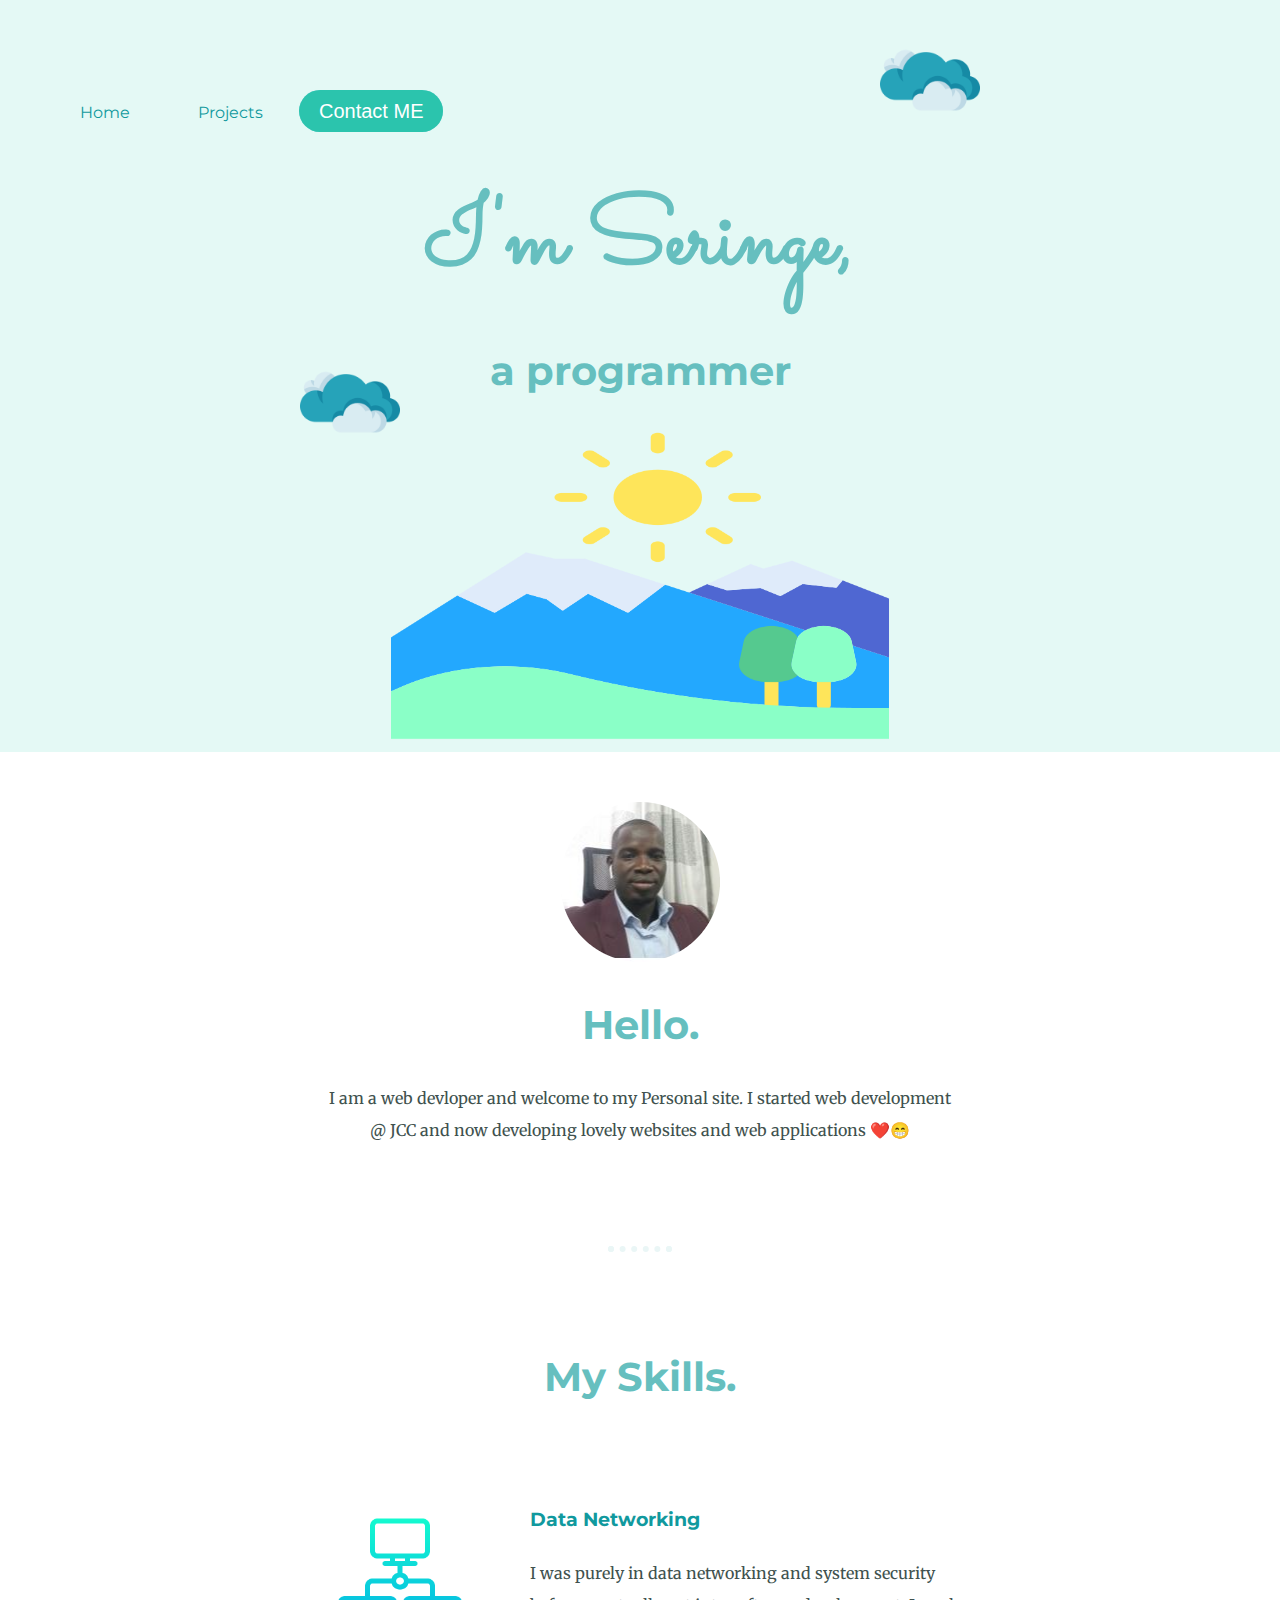
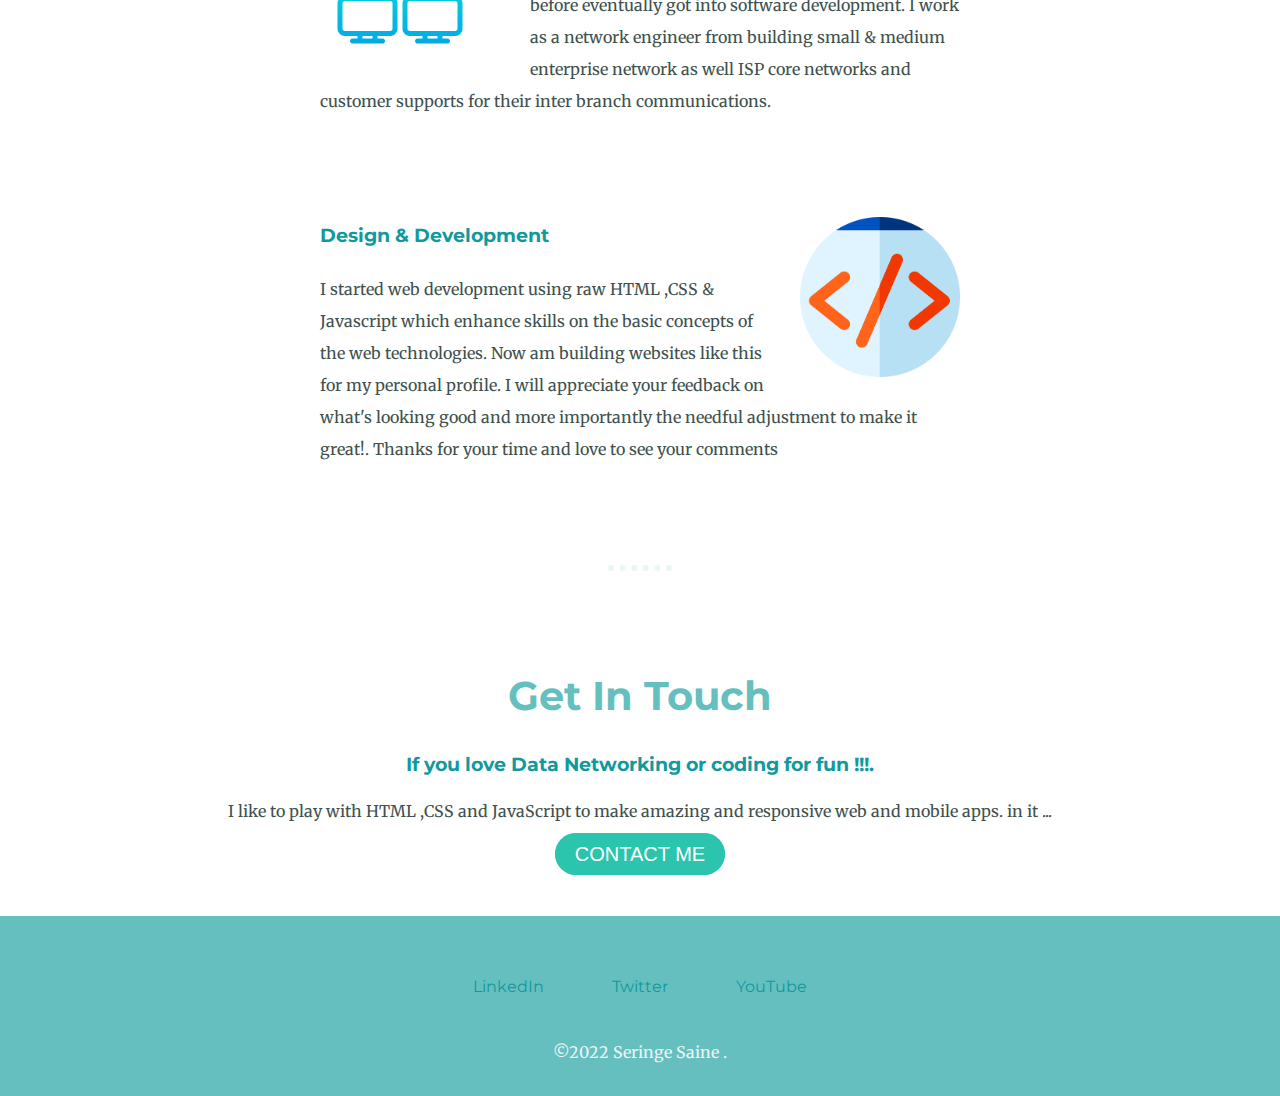
<file: index.html>
<!DOCTYPE html>
<html lang="en">
  <head>
    <meta charset="UTF-8" />
    <meta http-equiv="X-UA-Compatible" content="IE=edge" />
    <meta name="viewport" content="width=device-width, initial-scale=1.0" />
    <link rel="preconnect" href="https://fonts.googleapis.com" />
    <link rel="preconnect" href="https://fonts.gstatic.com" crossorigin />
    <link
      href="https://fonts.googleapis.com/css2?family=Merriweather&family=Montserrat&family=Overpass:wght@300;600&family=Sacramento&display=swap"
      rel="stylesheet"
    />
    <link rel="stylesheet" href="css/styles.css" />
    <link rel="icon" href="images/favicon.ico" />
    <title>Seringe Saine</title>
  </head>
  <body>
    <div class="top-container">
      <nav class="nav-bar">
        <div class="nav-items">
          <a class="home-btn" href="/index.html">Home</a>
          <a href="/prjects.html">Projects</a>
          <a class="contact-me-btn" href="mailto:seringesaine@outlook.com"
            >Contact ME</a
          >
        </div>
      </nav>

      <img class="top-cloud" src="images/cloud-1.png" alt="cloud-img " />
      <h1>I'm Seringe,</h1>

      <h2>a programmer</h2>
      <img class="bottom-cloud" src="images/cloud-1.png" alt="cloud-img " />
      <img class="mountain" src="images/mountain.png" alt="mountain-img " />
    </div>

    <div class="middle-container">
      <div class="profile">
        <img src="images/profile-pic-1.png" alt="" />
        <h2>Hello.</h2>
        <p>
          I am a web devloper and welcome to my Personal site. I started web
          development @ JCC and now developing lovely websites and web
          applications ❤️😁
        </p>
      </div>
      <hr />
      <div class="skills">
        <h2>My Skills.</h2>
        <div class="skill-row">
          <img class="com-net-img" src="images/computer.png" alt="" />
          <h3>Data Networking</h3>
          <p>
            I was purely in data networking and system security before
            eventually got into software development. I work as a network
            engineer from building small & medium enterprise network as well ISP
            core networks and customer supports for their inter branch
            communications.
          </p>
        </div>
        <div class="skill-row">
          <img class="web-dev-img" src="images/web-dev.png" alt="" />

          <h3>Design & Development</h3>
          <p>
            I started web development using raw HTML ,CSS & Javascript which
            enhance skills on the basic concepts of the web technologies. Now am
            building websites like this for my personal profile. I will
            appreciate your feedback on what's looking good and more importantly
            the needful adjustment to make it great!. Thanks for your time and
            love to see your comments
          </p>
        </div>
      </div>
      <hr />
      <div class="contact-me">
        <h2>Get In Touch</h2>
        <h3>If you love Data Networking or coding for fun !!!.</h3>
        <p>
          I like to play with HTML ,CSS and JavaScript to make amazing and
          responsive web and mobile apps. in it ...
        </p>
        <a class="btn" href="mailto:seringesaine@outlook.com">CONTACT ME</a>
      </div>
    </div>

    <div class="bottom-container">
      <a class="footer-link" href="https://www.linkedin.com/in/seringesaine/"
        >LinkedIn</a
      >
      <a class="footer-link" href="https://twitter.com/">Twitter</a>
      <a
        class="footer-link"
        href="https://www.youtube.com/@snetskills5788/videos/"
        >YouTube</a
      >
      <p id="copy-right">©2022 Seringe Saine .</p>
    </div>
  </body>
</html>
</file>
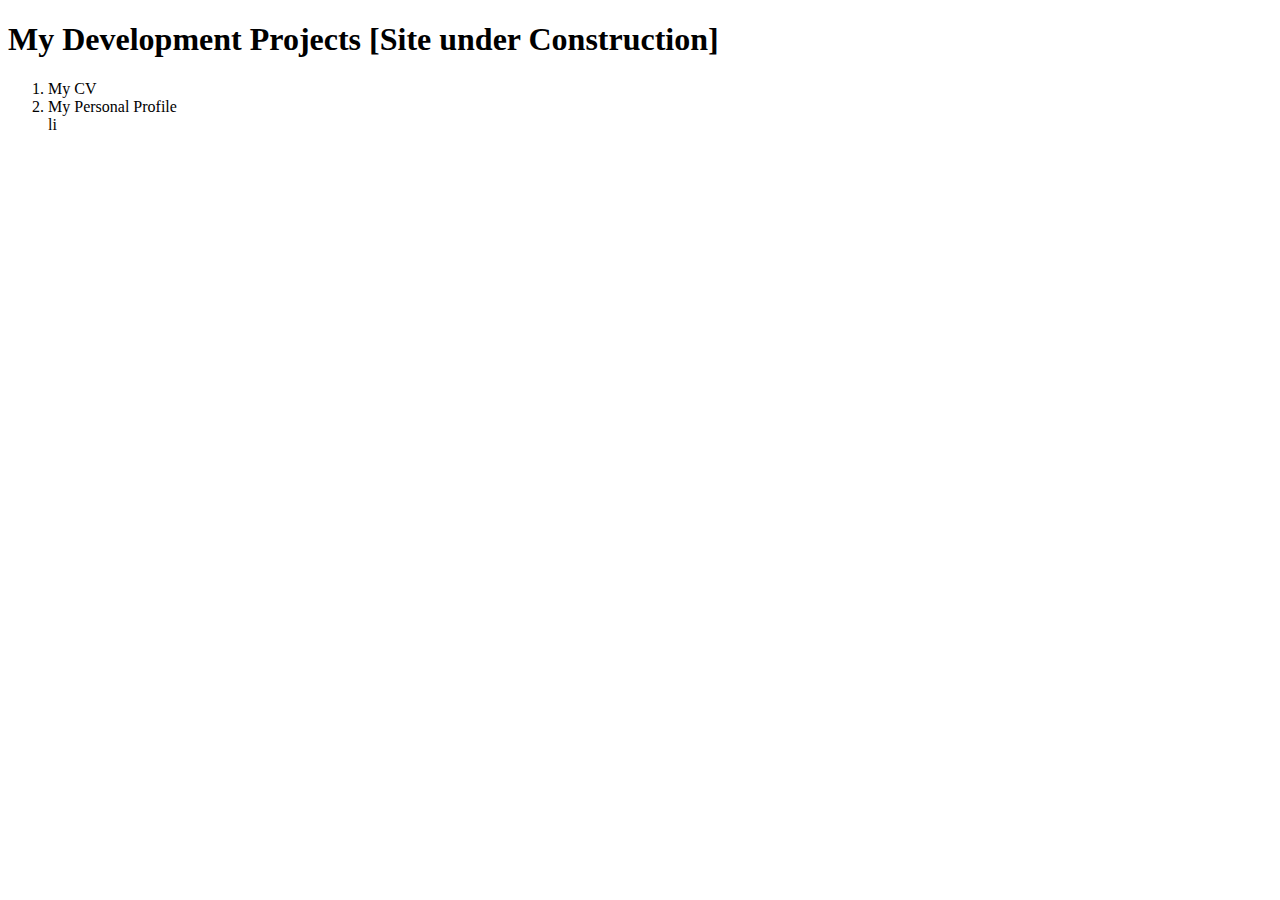
<file: prjects.html>
<!DOCTYPE html>
<html lang="en">
  <head>
    <meta charset="UTF-8" />
    <meta http-equiv="X-UA-Compatible" content="IE=edge" />
    <meta name="viewport" content="width=device-width, initial-scale=1.0" />
    <title>My Projects</title>
  </head>
  <body>
    <h1>My Development Projects [Site under Construction]</h1>
    <ol>
      <li>My CV</li>
      <li>My Personal Profile</li>
      li
    </ol>
  </body>
</html>
</file>
<file: css/styles.css>
body {
  color: #40514e;
  margin: 0;
  text-align: center;
  font-family: "Merriweather", serif;
}

.top-container {
  background-color: #e4f9f5;
  position: relative;
  padding-top: 100px;
}
h1 {
  font-size: 6rem; /* means set font-size only base on the root em and ignore other parents font-sizes NOTE it's the most reccommended*/
  margin: 3.125rem auto 0 auto;
  font-family: "Sacramento", cursive;
  color: #66bfbf;
  /* line-height: 2; */
}
h2 {
  font-family: "Montserrat", sans-serif;
  font-size: 2.5rem;
  color: #66bfbf;
  font-weight: bold;
}
h3 {
  font-family: "Montserrat", sans-serif;
  color: #11999e;
}
.middle-container {
  margin: 50px 0;
}

.bottom-container {
  background-color: #66bfbf;
  height: 120px;
  margin-top: 50px;
  padding-top: 3.75rem;
}

.skill-row {
  display: block;
  width: 50%;
  margin: 100px auto 100px auto;
  text-align: left;
  line-height: 2;
}

.bottom-cloud {
  width: 100px;
  position: absolute;
  left: 300px;
  bottom: 300px;
}
.mountain {
  height: 20rem;
  width: 32rem;
}

.top-cloud {
  width: 100px;
  position: absolute;
  right: 300px;
  top: 30px;
}

.com-net-img {
  width: 25%;
  float: left;
  margin-right: 50px;
}

.web-dev-img {
  width: 25%;
  float: right;
  margin-left: 30px;
}

a {
  color: #11999e;
  padding: 2rem;
  text-decoration: none;
  font-family: "Montserrat", sans-serif;
}
a:hover {
  background: #2bc4ad;
  background-image: -webkit-linear-gradient(top, #3cb0fd, #3498db);
  background-image: -moz-linear-gradient(top, #3cb0fd, #3498db);
  background-image: -ms-linear-gradient(top, #3cb0fd, #3498db);
  background-image: -o-linear-gradient(top, #3cb0fd, #3498db);
  background-image: linear-gradient(to bottom, #3cb0fd, #3498db);
  -webkit-border-radius: 28;
  -moz-border-radius: 28;
  border-radius: 25px;
  font-family: Arial;
  color: #ffffff;
  font-size: 20px;
  padding: 10px 20px 10px 20px;
}
.profile {
  width: 50%;
  text-align: center;
  margin: auto;
}

.btn {
  background: #66bfbf;
  background-image: -webkit-linear-gradient(top, #2bc4ad, #2bc4ad);
  background-image: -moz-linear-gradient(top, #2bc4ad, #2bc4ad);
  background-image: -ms-linear-gradient(top, #2bc4ad, #2bc4ad);
  background-image: -o-linear-gradient(top, #2bc4ad, #2bc4ad);
  background-image: linear-gradient(to bottom, #2bc4ad, #2bc4ad);
  -webkit-border-radius: 28;
  -moz-border-radius: 28;
  border-radius: 25px;
  font-family: Arial;
  color: #ffffff;
  font-size: 20px;
  padding: 10px 20px 10px 20px;
  text-decoration: none;
}

.btn:hover {
  background: #2bc4ad;
  background-image: -webkit-linear-gradient(top, #3cb0fd, #3498db);
  background-image: -moz-linear-gradient(top, #3cb0fd, #3498db);
  background-image: -ms-linear-gradient(top, #3cb0fd, #3498db);
  background-image: -o-linear-gradient(top, #3cb0fd, #3498db);
  background-image: linear-gradient(to bottom, #3cb0fd, #3498db);
  text-decoration: none;
  border-radius: 25px;
}
p {
  line-height: 2;
}

#copy-right {
  color: #eaf6f6;
  margin-top: 40px;
}

hr {
  border: dotted #eaf6f6 6px;
  border-bottom: none;
  width: 4%;
  margin: 100px auto;
}

.nav-bar {
  display: flex;
  margin-left: 3rem;
}
.nav-bar:hover {
  background: none;
}
.nav-items:hover {
  border-radius: 25px;
  text-decoration: none;
}

.contact-me-btn {
  background: #91d8e4;
  background-image: -webkit-linear-gradient(top, #2bc4ad, #2bc4ad);
  background-image: -moz-linear-gradient(top, #2bc4ad, #2bc4ad);
  background-image: -ms-linear-gradient(top, #2bc4ad, #2bc4ad);
  background-image: -o-linear-gradient(top, #2bc4ad, #2bc4ad);
  background-image: linear-gradient(to bottom, #2bc4ad, #2bc4ad);
  -webkit-border-radius: 28;
  -moz-border-radius: 28;
  border-radius: 25px;
  font-family: Arial;
  color: #ffffff;
  font-size: 20px;
  padding: 10px 20px 10px 20px;
  text-decoration: none;
}
</file>
